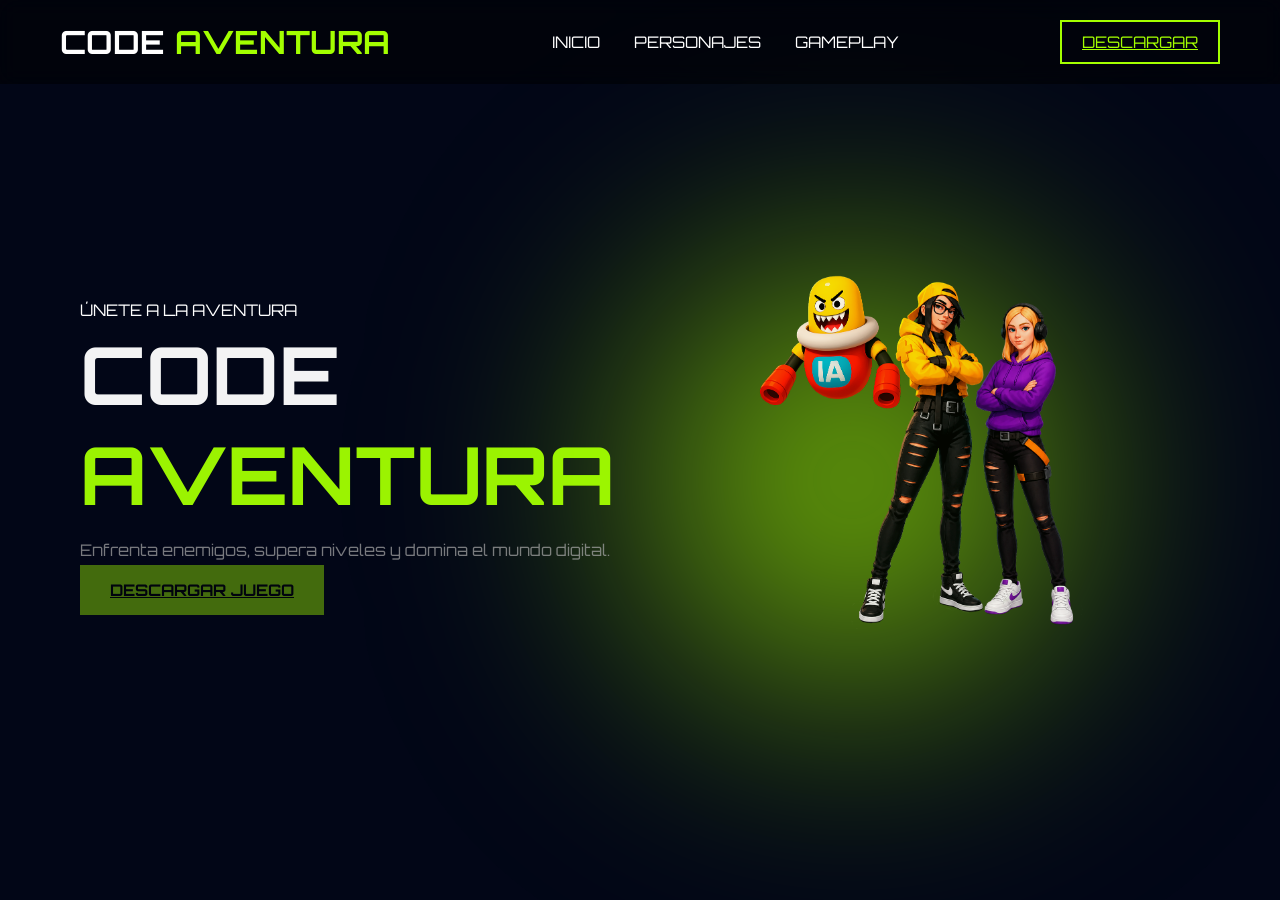
<file: index.html>
<!DOCTYPE html>
<html lang="es">
<head>
  <meta charset="UTF-8">
  <title>Code Aventura</title>

  <link rel="stylesheet" href="styles.css">

  <!-- FUENTE GAMER -->
  <link href="https://fonts.googleapis.com/css2?family=Orbitron:wght@500;800&display=swap" rel="stylesheet">

  <!-- GSAP -->
  <script src="https://cdnjs.cloudflare.com/ajax/libs/gsap/3.12.2/gsap.min.js"></script>
</head>

<body>

<header class="header">
  <h1>CODE <span>AVENTURA</span></h1>

  <nav>
    <a href="index.html">INICIO</a>
    <a href="personajes.html">PERSONAJES</a>  
    <a href="https://www.youtube.com/watch?v=rjEdBT-05vY">GAMEPLAY</a>
  </nav>

<a href="https://drive.google.com/drive/folders/1G6MVjj-Zz19Yr4I3XNFCWP1vPT1uurVY?usp=drive_link" download class="btn-nav"> DESCARGAR </a>
</header>

<section class="hero">

  <!-- EFECTO ENERGÍA -->
  <div class="energia"></div>

  <div class="contenido">
    <p class="tag">ÚNETE A LA AVENTURA</p>

    <h2 class="titulo">
      CODE <br><span>AVENTURA</span>
    </h2>

    <p class="desc">
      Enfrenta enemigos, supera niveles y domina el mundo digital.
    </p>
    
    <a href="https://drive.google.com/drive/folders/1G6MVjj-Zz19Yr4I3XNFCWP1vPT1uurVY?usp=drive_link" download class="btn-descarga"> DESCARGAR JUEGO
    </a>
  </div>

  <div class="personajes">
    <img src="Personajes.png" id="personajes">
  </div>

</section>

<script src="script.js"></script>
</body>
</html>
</file>
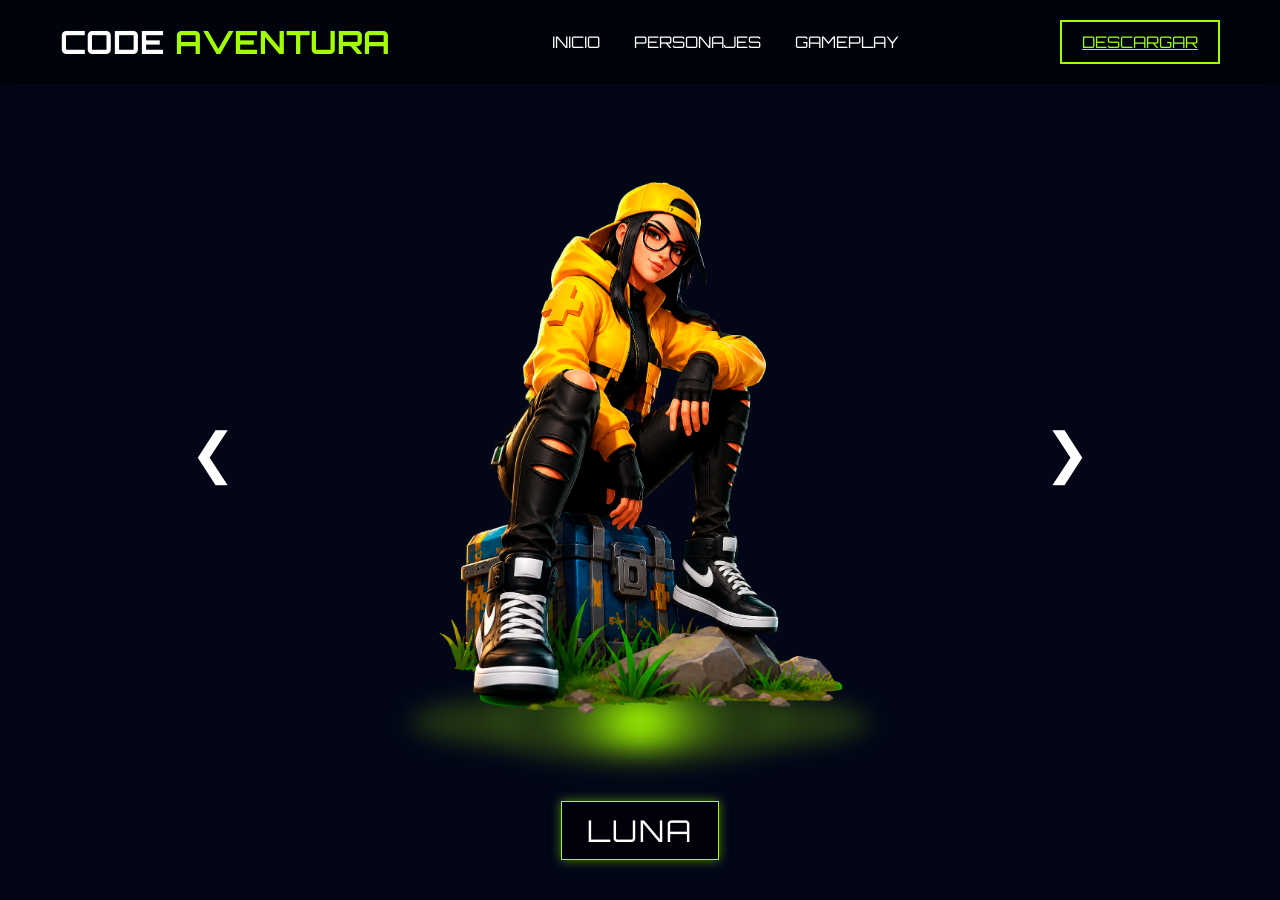
<file: personajes.html>
<!DOCTYPE html>
<html lang="es">
<head>
  <meta charset="UTF-8">
  <title>Code Aventura</title>

  <link rel="stylesheet" href="styles_Pers.css">

  <!-- FUENTE GAMER -->
  <link href="https://fonts.googleapis.com/css2?family=Orbitron:wght@500;800&display=swap" rel="stylesheet">

  <!-- GSAP -->
  <script src="https://cdnjs.cloudflare.com/ajax/libs/gsap/3.12.2/gsap.min.js"></script>
</head>

<body>

<header class="header">
  <h1>CODE <span>AVENTURA</span></h1>

  <nav>
    <a href="index.html">INICIO</a>
    <a href="personajes.html">PERSONAJES</a>
    <a href="https://www.youtube.com/watch?v=rjEdBT-05vY">GAMEPLAY</a>
  </nav>

  <a href="https://drive.google.com/drive/folders/1G6MVjj-Zz19Yr4I3XNFCWP1vPT1uurVY?usp=drive_link" download class="btn-nav"> DESCARGAR </a>
</header>

<!-- CONTENIDO -->
<section class="personajes-section">

  <!-- Nombre -->
  <div class="nombre" id="nombrePersonaje">
    LUNA
  </div>

  <!-- Flechas -->
  <div class="flecha izquierda" onclick="cambiarPersonaje(-1)">&#10094;</div>
  <div class="flecha derecha" onclick="cambiarPersonaje(1)">&#10095;</div>

  <!-- Escena -->
  <div class="escena">
    <div class="plataforma"></div>

    <img id="personaje" src="img/Player1.png">

    <div class="particulas"></div>
  </div>

</section>

<script src="script_Pers.js"></script>
</body>
</html>
</file>
<file: styles.css>
* {
  margin: 0;
  padding: 0;
  box-sizing: border-box;
  font-family: 'Orbitron', sans-serif;
}

body {
  background: #020617;
  color: white;
  overflow-x: hidden;
}

/* HEADER */
.header {
  display: flex;
  justify-content: space-between;
  align-items: center;
  padding: 20px 60px;
  position: fixed;
  width: 100%;
  z-index: 10;
  background: rgba(0,0,0,0.5);
  backdrop-filter: blur(10px);
}

.header span {
  color: #A3FF00;
}

nav a {
  margin: 0 15px;
  color: white;
  text-decoration: none;
  transition: 0.3s;
}

nav a:hover {
  color: #A3FF00;
}

/* BOTÓN NAV */
.btn-nav {
  background: transparent;
  border: 2px solid #A3FF00;
  color: #A3FF00;
  padding: 10px 20px;
  cursor: pointer;
}

/* HERO */
.hero {
  height: 100vh;
  display: flex;
  align-items: center;
  justify-content: space-between;
  padding: 0 80px;
  position: relative;
}

/* EFECTO ENERGÍA */
.energia {
  position: absolute;
  width: 600px;
  height: 600px;
  background: radial-gradient(circle, #A3FF00 0%, transparent 70%);
  filter: blur(120px);
  right: 10%;
  top: 20%;
  animation: pulse 4s infinite;
}

@keyframes pulse {
  0% { transform: scale(1); opacity: 0.6; }
  50% { transform: scale(1.2); opacity: 1; }
  100% { transform: scale(1); opacity: 0.6; }
}

/* TEXTO */
.titulo {
  font-size: 5rem;
}

.titulo span {
  color: #A3FF00;
}

.desc {
  margin: 20px 0;
  color: #aaa;
}

/* BOTÓN */
.btn-descarga {
  background: #A3FF00;
  color: black;
  padding: 15px 30px;
  border: none;
  font-weight: bold;
  cursor: pointer;
  transition: 0.3s;
}

.btn-descarga:hover {
  box-shadow: 0 0 25px #A3FF00;
  transform: scale(1.1);
}

/* PERSONAJES */
.personajes img {
  width: 110%;
  max-width: 1400px;
  height: auto;
  z-index: 2;
}
</file>
<file: styles_Pers.css>
* {
  margin: 0;
  padding: 0;
  box-sizing: border-box;
  font-family: 'Orbitron', sans-serif;
}

body {
  background: #020617;
  color: white;
  overflow-x: hidden;
}

/* HEADER */
.header {
  display: flex;
  justify-content: space-between;
  align-items: center;
  padding: 20px 60px;
  position: fixed;
  width: 100%;
  z-index: 10;
  background: rgba(0,0,0,0.5);
  backdrop-filter: blur(10px);
}

.header span {
  color: #A3FF00;
}

nav a {
  margin: 0 15px;
  color: white;
  text-decoration: none;
  transition: 0.3s;
}

nav a:hover {
  color: #A3FF00;
}

/* BOTÓN NAV */
.btn-nav {
  background: transparent;
  border: 2px solid #A3FF00;
  color: #A3FF00;
  padding: 10px 20px;
  cursor: pointer;
}

/* HERO */
.hero {
  height: 100vh;
  display: flex;
  align-items: center;
  justify-content: space-between;
  padding: 0 80px;
  position: relative;
}

/* EFECTO ENERGÍA */
.energia {
  position: absolute;
  width: 600px;
  height: 600px;
  background: radial-gradient(circle, #A3FF00 0%, transparent 70%);
  filter: blur(120px);
  right: 10%;
  top: 20%;
  animation: pulse 4s infinite;
}

@keyframes pulse {
  0% { transform: scale(1); opacity: 0.6; }
  50% { transform: scale(1.2); opacity: 1; }
  100% { transform: scale(1); opacity: 0.6; }
}

/* TEXTO */
.titulo {
  font-size: 5rem;
}

.titulo span {
  color: #A3FF00;
}

.desc {
  margin: 20px 0;
  color: #aaa;
}

/* BOTÓN */
.btn-descarga {
  background: #A3FF00;
  color: black;
  padding: 15px 30px;
  border: none;
  font-weight: bold;
  cursor: pointer;
  transition: 0.3s;
}

.btn-descarga:hover {
  box-shadow: 0 0 25px #A3FF00;
  transform: scale(1.1);
}

/* PERSONAJES */
.personajes img {
  width: 110%;
  max-width: 1400px;
  height: auto;
  z-index: 2;
}

/*----------------------------------------------------*/

/* RESET + FUENTE GLOBAL */
* {
  margin: 0;
  padding: 0;
  box-sizing: border-box;
  font-family: 'Orbitron', sans-serif;
}

body {
  background: #020617;
  color: white;
  overflow-x: hidden;
}

/* =========================
   SECCIÓN PERSONAJES
========================= */
.personajes-section {
  height: 100vh;
  display: flex;
  justify-content: center;
  align-items: center;
  position: relative;
}

/* =========================
   NOMBRE DEL PERSONAJE
========================= */
.nombre {
  position: absolute;
  bottom: 40px; /*  ahora se posiciona abajo */
  left: 50%;
  transform: translateX(-50%);
  z-index: 10;

  font-size: 30px;
  border: 1px solid #A3FF00;
  padding: 10px 25px;
  background: rgba(0,0,0,0.6);
  letter-spacing: 2px;
  box-shadow: 0 0 10px rgba(163,255,0,0.5);
}

/* =========================
   ESCENA
========================= */
.escena {
  position: relative;
  text-align: center;
}

/* PERSONAJE */
.escena img {
  width: 100%;
  max-width: 420px; /* tamaño máximo en PC */
  height: auto;

  z-index: 2;
  position: relative;
  transition: 0.3s;

  animation: flotar 3s ease-in-out infinite;
}

/* =========================
   PLATAFORMA PRO
========================= */
.plataforma {
  width: 260px;
  height: 60px;
  position: absolute;
  bottom: -20px;
  left: 50%;
  transform: translateX(-50%);
  border-radius: 50%;

  background: radial-gradient(circle, #A3FF00 0%, rgba(163,255,0,0.3) 40%, transparent 70%);
  filter: blur(12px);

  animation: pulso 2.5s ease-in-out infinite;
}

/* ANILLO GIRATORIO */
.plataforma::before {
  content: "";
  position: absolute;
  width: 280px;
  height: 80px;
  border-radius: 50%;
  border: 2px solid rgba(163,255,0,0.6);

  left: 50%;
  top: 50%;
  transform: translate(-50%, -50%);

  animation: rotar 6s linear infinite;
}

/* ONDA EXPANSIVA */
.plataforma::after {
  content: "";
  position: absolute;
  width: 460px;
  height: 60px;
  border-radius: 50%;
  background: rgba(163,255,0,0.2);

  left: 50%;
  top: 50%;
  transform: translate(-50%, -50%);

  animation: onda 3s infinite;
}



/* =========================
   FLECHAS
========================= */
.flecha {
  position: absolute;
  font-size: 55px;
  cursor: pointer;
  top: 50%;
  transform: translateY(-50%);
  color: white;
  transition: 0.3s;
  user-select: none;
}

.flecha:hover {
  color: #A3FF00;
  transform: translateY(-50%) scale(1.2);
}

.izquierda {
  left: calc(50% - 450px);
}

.derecha {
  right: calc(50% - 450px);
}

/* =========================
   ANIMACIONES
========================= */

/* FLOTAR PERSONAJE */
@keyframes flotar {
  0% { transform: translateY(0); }
  50% { transform: translateY(-12px); }
  100% { transform: translateY(0); }
}

/* PULSO PLATAFORMA */
@keyframes pulso {
  0% {
    transform: translateX(-50%) scale(1);
    opacity: 0.7;
  }
  50% {
    transform: translateX(-50%) scale(1.15);
    opacity: 1;
  }
  100% {
    transform: translateX(-50%) scale(1);
    opacity: 0.7;
  }
}

/* ROTACIÓN */
@keyframes rotar {
  from {
    transform: translate(-50%, -50%) rotate(0deg);
  }
  to {
    transform: translate(-50%, -50%) rotate(360deg);
  }
}

/* ONDA EXPANSIVA */
@keyframes onda {
  0% {
    transform: translate(-50%, -50%) scale(1);
    opacity: 0.5;
  }
  100% {
    transform: translate(-50%, -50%) scale(1.6);
    opacity: 0;
  }
}
</file>
